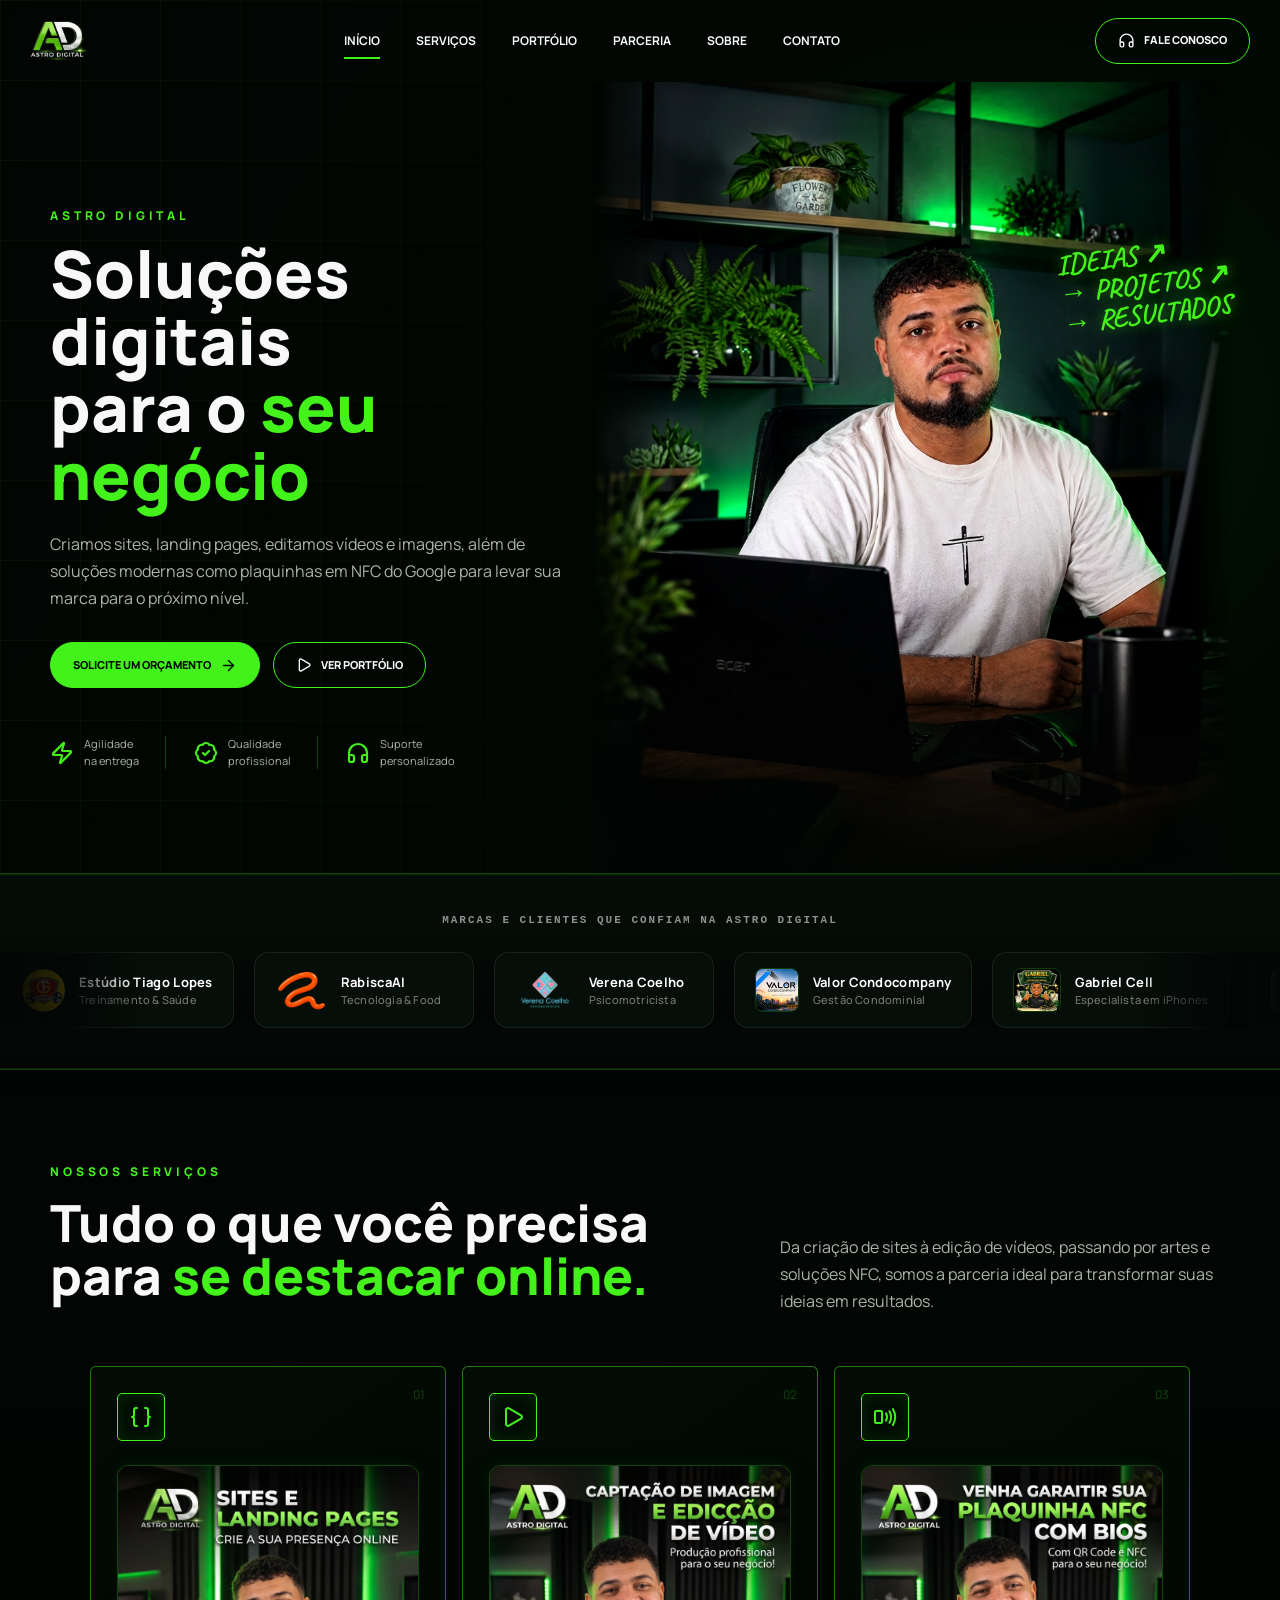
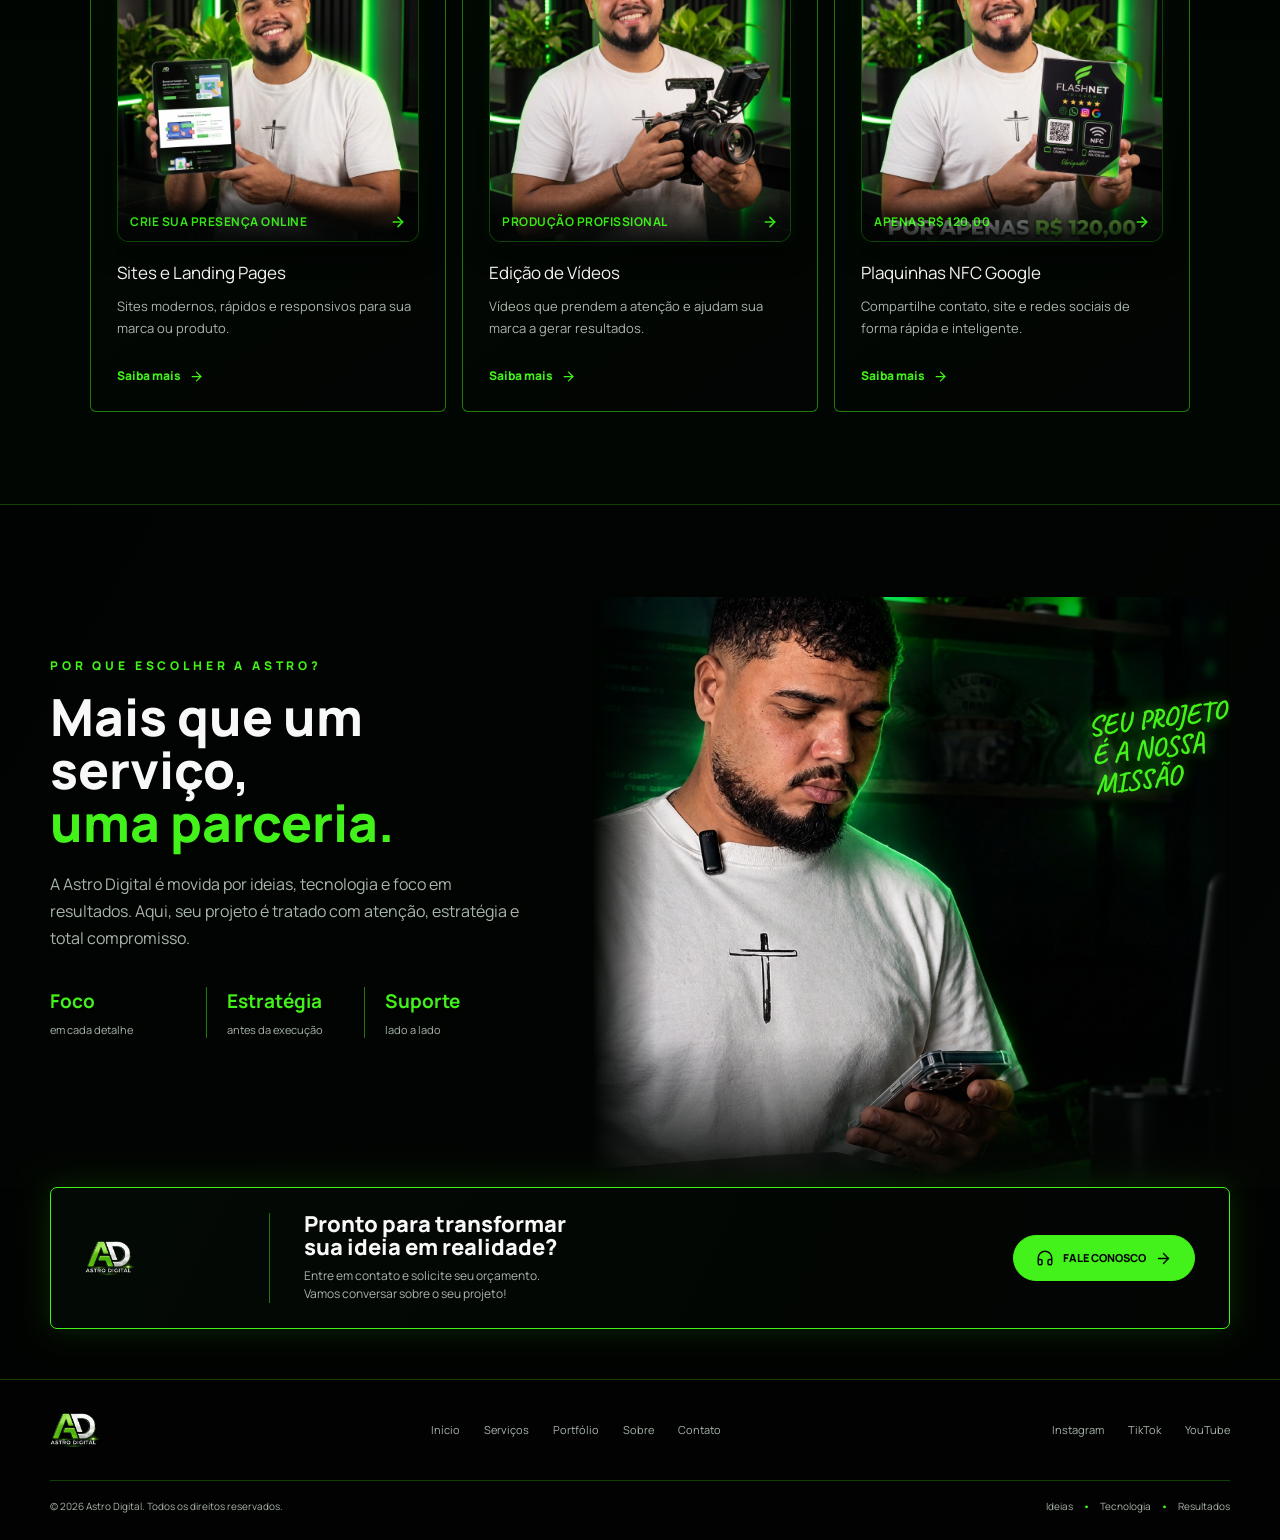
<file: index.html>
<!DOCTYPE html><html lang="en"><head><meta charSet="utf-8"/><meta name="viewport" content="width=device-width, initial-scale=1"/><link rel="preload" as="image" href="assets/astro-digital-logo.png"/><link rel="preload" as="image" href="assets/astro-working-desk-clean-v2-CTV6lMRl.jpg"/><link rel="preload" as="image" href="assets/astro-working-mobile-clean-CJZQh8Om.jpg"/><link rel="stylesheet" href="assets/styles-Bp2NndaP.css" data-precedence="default"/><link rel="stylesheet" href="https://fonts.googleapis.com/css2?family=Caveat:wght@600;700&amp;family=Manrope:wght@400;500;600;700;800&amp;display=swap" data-precedence="default"/><title>Astro Digital | Soluções digitais para o seu negócio</title><meta name="author" content="Astro Digital"/><meta name="description" content="Sites, landing pages, edição de vídeos e imagens e soluções NFC para transformar sua presença digital."/><meta property="og:title" content="Astro Digital | Ideias, tecnologia e resultados"/><meta property="og:description" content="Soluções digitais modernas para levar sua marca ao próximo nível."/><meta property="og:type" content="website"/><meta name="twitter:card" content="summary_large_image"/><link rel="modulepreload" href="assets/index-htmOIu1R.js"/><link rel="modulepreload" href="assets/routes-BQDu5A8Y.js"/><link rel="preconnect" href="https://fonts.googleapis.com"/><link rel="preconnect" href="https://fonts.gstatic.com" crossorigin="anonymous"/><link rel="icon" href="/favicon.png" type="image/png"/>
<style>
	@font-face {
		font-family: 'CameraPlainVariable';
		src: url('https://cdn.gpteng.co/mcp-widgets/v1/fonts/CameraPlainVariable.woff2') format('woff2');
		font-weight: 100 900;
		font-style: normal;
		font-display: swap;
	}

	

	

	

	

	

	

	

	

	

	

	

	

	

	

	
		
		
		
		

  
  
  @media (min-width: 901px) {
    .services-grid {
      grid-template-columns: repeat(3, 1fr) !important;
      max-width: 1100px !important;
      margin-inline: auto !important;
    }
  }

  
  /* Service Card Media Styles */
  .service-card {
    display: flex !important;
    flex-direction: column !important;
    justify-content: space-between !important;
  }
  .service-media-link {
    display: block !important;
    text-decoration: none !important;
    margin-bottom: 18px !important;
  }
  .service-media-wrap {
    position: relative !important;
    width: 100% !important;
    border-radius: 12px !important;
    overflow: hidden !important;
    border: 1px solid rgba(57, 255, 20, 0.25) !important;
    background: #030605 !important;
    box-shadow: 0 10px 25px rgba(0, 0, 0, 0.7), 0 0 15px rgba(57, 255, 20, 0.08) !important;
    transition: all 0.3s cubic-bezier(0.16, 1, 0.3, 1) !important;
  }
  .service-card-photo {
    width: 100% !important;
    height: auto !important;
    aspect-ratio: 4 / 5 !important;
    object-fit: cover !important;
    object-position: center top !important;
    display: block !important;
    transition: transform 0.4s ease, filter 0.4s ease !important;
  }
  .service-card:hover .service-media-wrap {
    border-color: #39FF14 !important;
    box-shadow: 0 14px 35px rgba(0, 0, 0, 0.8), 0 0 25px rgba(57, 255, 20, 0.25) !important;
  }
  .service-card:hover .service-card-photo {
    transform: scale(1.03) !important;
    filter: brightness(1.05) !important;
  }
  .service-media-overlay {
    position: absolute !important;
    inset: auto 0 0 0 !important;
    background: linear-gradient(to top, rgba(3, 6, 5, 0.95) 0%, rgba(3, 6, 5, 0.6) 60%, transparent 100%) !important;
    padding: 14px 12px 10px !important;
    display: flex !important;
    align-items: center !important;
    justify-content: space-between !important;
    color: #39FF14 !important;
    font-size: 12px !important;
    font-weight: 700 !important;
    text-transform: uppercase !important;
    letter-spacing: 0.5px !important;
    opacity: 0.9 !important;
    transition: opacity 0.3s ease !important;
  }
  .service-card:hover .service-media-overlay {
    opacity: 1 !important;
  }

  
  /* Client Brands Infinite Carousel */
  .clients-carousel-section {
    position: relative;
    padding: 36px 0 40px;
    background: #030605;
    background: linear-gradient(180deg, rgba(7, 16, 10, 0.75) 0%, rgba(3, 6, 5, 0.98) 100%);
    border-top: 1px solid rgba(57, 255, 20, 0.15);
    border-bottom: 1px solid rgba(255, 255, 255, 0.05);
    overflow: hidden;
  }
  .clients-header {
    text-align: center;
    margin-bottom: 22px;
  }
  .clients-eyebrow {
    color: rgba(255, 255, 255, 0.55);
    font-size: 11px;
    font-weight: 700;
    letter-spacing: 2px;
    text-transform: uppercase;
    font-family: var(--font-mono, monospace);
  }
  .clients-marquee-wrapper {
    position: relative;
    width: 100%;
    overflow: hidden;
    display: flex;
    align-items: center;
  }
  .marquee-gradient-fade {
    position: absolute;
    top: 0;
    bottom: 0;
    width: 140px;
    z-index: 2;
    pointer-events: none;
  }
  .marquee-fade-left {
    left: 0;
    background: linear-gradient(to right, #030605 0%, rgba(3, 6, 5, 0.8) 50%, transparent 100%);
  }
  .marquee-fade-right {
    right: 0;
    background: linear-gradient(to left, #030605 0%, rgba(3, 6, 5, 0.8) 50%, transparent 100%);
  }
  .clients-marquee-track {
    display: flex;
    width: max-content;
    gap: 20px;
    animation: marqueeScroll 32s linear infinite;
    will-change: transform;
  }
  .clients-marquee-track:hover {
    animation-play-state: paused;
  }
  .clients-marquee-group {
    display: flex;
    align-items: center;
    gap: 20px;
    flex-shrink: 0;
  }
  .client-logo-card {
    display: flex;
    align-items: center;
    gap: 14px;
    min-width: 220px;
    height: 76px;
    padding: 10px 20px;
    border-radius: 14px;
    background: rgba(7, 16, 10, 0.85);
    border: 1px solid rgba(255, 255, 255, 0.08);
    box-shadow: 0 4px 20px rgba(0, 0, 0, 0.5);
    transition: all 0.3s cubic-bezier(0.16, 1, 0.3, 1);
    cursor: pointer;
    flex-shrink: 0;
  }
  .client-logo-card:hover {
    border-color: #39FF14;
    background: rgba(7, 16, 10, 0.98);
    box-shadow: 0 8px 30px rgba(0, 0, 0, 0.7), 0 0 20px rgba(57, 255, 20, 0.22);
    transform: translateY(-3px);
  }
  .client-logo-img {
    height: 44px;
    max-width: 60px;
    width: auto;
    object-fit: contain;
    flex-shrink: 0;
    transition: transform 0.3s ease, filter 0.3s ease;
  }
  .client-logo-card:hover .client-logo-img {
    transform: scale(1.08);
  }
  .client-logo-invert {
    filter: brightness(0) invert(1) opacity(0.9);
  }
  .client-logo-card:hover .client-logo-invert {
    filter: brightness(0) invert(1) opacity(1) drop-shadow(0 0 6px rgba(57, 255, 20, 0.5));
  }
  .client-logo-rounded {
    border-radius: 8px;
    border: 1px solid rgba(57, 255, 20, 0.2);
  }
  .client-logo-placeholder-icon {
    width: 44px;
    height: 44px;
    border-radius: 10px;
    background: rgba(57, 255, 20, 0.08);
    border: 1px solid rgba(57, 255, 20, 0.25);
    display: flex;
    align-items: center;
    justify-content: center;
    flex-shrink: 0;
    transition: all 0.3s ease;
  }
  .client-logo-card:hover .client-logo-placeholder-icon {
    background: rgba(57, 255, 20, 0.18);
    border-color: #39FF14;
    box-shadow: 0 0 12px rgba(57, 255, 20, 0.3);
  }
  .client-info {
    display: flex;
    flex-direction: column;
    text-align: left;
  }
  .client-name {
    color: #FFFFFF;
    font-size: 13px;
    font-weight: 700;
    line-height: 1.25;
    letter-spacing: 0.3px;
    white-space: nowrap;
    transition: color 0.2s ease;
  }
  .client-logo-card:hover .client-name {
    color: #39FF14;
  }
  .client-sub {
    color: rgba(255, 255, 255, 0.45);
    font-size: 11px;
    font-weight: 500;
    line-height: 1.2;
    margin-top: 2px;
    letter-spacing: 0.2px;
    white-space: nowrap;
  }
  @keyframes marqueeScroll {
    from {
      transform: translateX(0);
    }
    to {
      transform: translateX(calc(-50% - 10px));
    }
  }
  @media (max-width: 768px) {
    .marquee-gradient-fade {
      width: 50px;
    }
    .client-logo-card {
      min-width: 190px;
      height: 66px;
      padding: 8px 16px;
      gap: 10px;
    }
    .client-logo-img {
      height: 36px;
      max-width: 48px;
    }
    .client-logo-placeholder-icon {
      width: 36px;
      height: 36px;
    }
    .client-name {
      font-size: 12px;
    }
    .client-sub {
      font-size: 10px;
    }
  }
  /* Mobile Menu Styles & Fixes */
  @media (max-width: 900px) {
    /* Header MUST be higher than any backdrop */
    .site-header {
      z-index: 100000 !important;
      position: fixed !important;
    }
    .header-inner {
      position: relative !important;
      z-index: 100001 !important;
    }
    .menu-toggle {
      display: inline-flex !important;
      position: relative !important;
      z-index: 100002 !important;
      cursor: pointer !important;
      touch-action: manipulation !important;
      -webkit-tap-highlight-color: transparent !important;
      border: 1.5px solid #39FF14 !important;
      background: #07100A !important;
      color: #39FF14 !important;
      border-radius: 8px !important;
      width: 44px !important;
      height: 44px !important;
      padding: 0 !important;
      align-items: center !important;
      justify-content: center !important;
      box-shadow: 0 0 15px rgba(57, 255, 20, 0.25) !important;
      transition: all 0.2s ease !important;
    }
    .menu-toggle svg {
      stroke: #39FF14 !important;
      width: 22px !important;
      height: 22px !important;
    }
    .main-nav {
      display: none !important;
      position: fixed !important;
      top: 76px !important;
      left: 12px !important;
      right: 12px !important;
      background: #07100A !important;
      background: rgba(7, 16, 10, 0.98) !important;
      -webkit-backdrop-filter: blur(20px) !important;
      backdrop-filter: blur(20px) !important;
      border: 1px solid #144626 !important;
      border-radius: 16px !important;
      box-shadow: 0 25px 60px rgba(0, 0, 0, 0.95), 0 0 30px rgba(57, 255, 20, 0.15) !important;
      padding: 18px 16px !important;
      flex-direction: column !important;
      align-items: stretch !important;
      gap: 6px !important;
      z-index: 100001 !important;
      max-height: calc(100vh - 90px) !important;
      overflow-y: auto !important;
    }
    .main-nav.is-open {
      display: flex !important;
      animation: menuSlideDown 0.2s cubic-bezier(0.16, 1, 0.3, 1) forwards !important;
    }
    /* Remove the weird horizontal line under Início */
    .main-nav a:after {
      display: none !important;
      content: none !important;
    }
    .main-nav a {
      display: flex !important;
      align-items: center !important;
      justify-content: space-between !important;
      padding: 13px 16px !important;
      color: #FFFFFF !important;
      font-size: 14px !important;
      font-weight: 700 !important;
      letter-spacing: 0.5px !important;
      text-transform: uppercase !important;
      border-radius: 8px !important;
      border: 1px solid rgba(255, 255, 255, 0.06) !important;
      background: rgba(255, 255, 255, 0.02) !important;
      transition: all 0.15s ease !important;
      text-decoration: none !important;
    }
    .main-nav a:hover, .main-nav a:active {
      background: rgba(57, 255, 20, 0.12) !important;
      border-color: #39FF14 !important;
      color: #39FF14 !important;
      padding-left: 20px !important;
    }
    .main-nav a.nav-mobile-cta {
      margin-top: 10px !important;
      background: #39FF14 !important;
      color: #030605 !important;
      font-weight: 800 !important;
      font-size: 15px !important;
      justify-content: center !important;
      gap: 8px !important;
      border: none !important;
      box-shadow: 0 4px 18px rgba(57, 255, 20, 0.35) !important;
      padding: 15px !important;
    }
    .main-nav a.nav-mobile-cta:hover, .main-nav a.nav-mobile-cta:active {
      background: #18E65C !important;
      color: #030605 !important;
      padding-left: 16px !important;
    }
    .main-nav a.nav-mobile-cta svg {
      stroke: #030605 !important;
      color: #030605 !important;
    }
    /* Backdrop sits BEHIND site-header (z-index: 99990 vs 100000) */
    .nav-backdrop {
      display: none;
      position: fixed;
      inset: 0;
      background: rgba(0, 0, 0, 0.7);
      -webkit-backdrop-filter: blur(4px);
      backdrop-filter: blur(4px);
      z-index: 99990 !important;
    }
    .nav-backdrop.is-open {
      display: block !important;
    }
  }
  @media (min-width: 901px) {
    .nav-mobile-cta {
      display: none !important;
    }
  }
  @keyframes menuSlideDown {
    from {
      opacity: 0;
      transform: translateY(-14px) scale(0.98);
    }
    to {
      opacity: 1;
      transform: translateY(0) scale(1);
    }
  }
</style>
<meta name="twitter:title" content="Astro Digital | Ideias, tecnologia e resultados"><meta name="twitter:description" content="Soluções digitais modernas para levar sua marca ao próximo nível."><meta property="og:image" content="https://pub-bb2e103a32db4e198524a2e9ed8f35b4.r2.dev/lovp_7zy7ee81qc8mzsssf09ak0rqf8/93fd3decd55ed6b2c03324926ef4eb8d_1790677538454.png"><meta name="twitter:image" content="https://pub-bb2e103a32db4e198524a2e9ed8f35b4.r2.dev/lovp_7zy7ee81qc8mzsssf09ak0rqf8/93fd3decd55ed6b2c03324926ef4eb8d_1790677538454.png"><style>
  #lovable-badge, 
  aside[id*="lovable"], 
  div[id*="lovable"], 
  a[href*="lovable.dev"],
  a[href*="lovable"] { 
    display: none !important; 
    opacity: 0 !important; 
    visibility: hidden !important; 
    pointer-events: none !important; 
  }
  .brand {
    display: inline-flex !important;
    align-items: center !important;
    height: 48px !important;
    width: auto !important;
    max-width: 180px !important;
    overflow: visible !important;
  }
  .brand img {
    object-fit: contain !important;
    object-position: left center !important;
    width: auto !important;
    height: 42px !important;
    max-height: 42px !important;
    max-width: 100% !important;
    display: block !important;
  }
  .brand.brand-compact {
    height: 40px !important;
    max-width: 150px !important;
  }
  .brand.brand-compact img {
    height: 36px !important;
    max-height: 36px !important;
  }
</style>
</head><body><!--$--><main class="site-shell"><header class="site-header"><div class="header-inner"><a class="brand" href="#inicio" aria-label="Astro Digital — início"><img src="assets/astro-digital-logo.png" alt="Astro Digital"/></a><nav class="main-nav" aria-label="Navegação principal"><a href="#inicio">Início</a><a href="#servicos">Serviços</a><a href="portfolio.html">Portfólio</a><a href="parceria.html">Parceria</a><a href="#sobre">Sobre</a><a href="#contato">Contato</a><a href="https://wa.me/5573982335157?text=Ol%C3%A1%2C%20vim%20pelo%20site%20da%20Astro%20Digital%20e%20gostaria%20de%20solicitar%20um%20or%C3%A7amento." target="_blank" rel="noreferrer" class="nav-mobile-cta"><svg xmlns="http://www.w3.org/2000/svg" width="16" height="16" viewBox="0 0 24 24" fill="none" stroke="currentColor" stroke-width="2" stroke-linecap="round" stroke-linejoin="round" class="lucide lucide-headphones" aria-hidden="true"><path d="M3 14h3a2 2 0 0 1 2 2v3a2 2 0 0 1-2 2H5a2 2 0 0 1-2-2v-7a9 9 0 0 1 18 0v7a2 2 0 0 1-2 2h-1a2 2 0 0 1-2-2v-3a2 2 0 0 1 2-2h3"></path></svg> Fale conosco</a></nav><a class="button button-outline header-cta" href="https://wa.me/5573982335157?text=Olá%2C%20vim%20pelo%20site%20da%20Astro%20Digital%20e%20gostaria%20de%20solicitar%20um%20orçamento." target="_blank" rel="noreferrer"><svg xmlns="http://www.w3.org/2000/svg" width="17" height="17" viewBox="0 0 24 24" fill="none" stroke="currentColor" stroke-width="2" stroke-linecap="round" stroke-linejoin="round" class="lucide lucide-headphones" aria-hidden="true"><path d="M3 14h3a2 2 0 0 1 2 2v3a2 2 0 0 1-2 2H5a2 2 0 0 1-2-2v-7a9 9 0 0 1 18 0v7a2 2 0 0 1-2 2h-1a2 2 0 0 1-2-2v-3a2 2 0 0 1 2-2h3"></path></svg> Fale conosco</a><button class="menu-toggle" type="button" aria-label="Abrir menu" aria-expanded="false"><svg xmlns="http://www.w3.org/2000/svg" width="24" height="24" viewBox="0 0 24 24" fill="none" stroke="currentColor" stroke-width="2" stroke-linecap="round" stroke-linejoin="round" class="lucide lucide-menu" aria-hidden="true"><path d="M4 5h16"></path><path d="M4 12h16"></path><path d="M4 19h16"></path></svg></button></div></header><section class="hero" id="inicio"><div class="hero-grid container"><div class="hero-copy"><p class="eyebrow">Astro Digital</p><h1>Soluções digitais<br/> para o <em>seu negócio</em></h1><p class="hero-description">Criamos sites, landing pages, editamos vídeos e imagens, além de soluções modernas como plaquinhas em NFC do Google para levar sua marca para o próximo nível.</p><div class="hero-actions"><a class="button button-primary" href="https://wa.me/5573982335157?text=Olá%2C%20vim%20pelo%20site%20da%20Astro%20Digital%20e%20gostaria%20de%20solicitar%20um%20orçamento." target="_blank" rel="noreferrer">Solicite um orçamento <svg xmlns="http://www.w3.org/2000/svg" width="17" height="17" viewBox="0 0 24 24" fill="none" stroke="currentColor" stroke-width="2" stroke-linecap="round" stroke-linejoin="round" class="lucide lucide-arrow-right" aria-hidden="true"><path d="M5 12h14"></path><path d="m12 5 7 7-7 7"></path></svg></a><a class="button button-outline" href="portfolio.html"><svg xmlns="http://www.w3.org/2000/svg" width="16" height="16" viewBox="0 0 24 24" fill="none" stroke="currentColor" stroke-width="2" stroke-linecap="round" stroke-linejoin="round" class="lucide lucide-play" aria-hidden="true"><path d="M5 5a2 2 0 0 1 3.008-1.728l11.997 6.998a2 2 0 0 1 .003 3.458l-12 7A2 2 0 0 1 5 19z"></path></svg> Ver portfólio</a></div><div class="trust-row"><span><svg xmlns="http://www.w3.org/2000/svg" width="24" height="24" viewBox="0 0 24 24" fill="none" stroke="currentColor" stroke-width="2" stroke-linecap="round" stroke-linejoin="round" class="lucide lucide-zap" aria-hidden="true"><path d="M4 14a1 1 0 0 1-.78-1.63l9.9-10.2a.5.5 0 0 1 .86.46l-1.92 6.02A1 1 0 0 0 13 10h7a1 1 0 0 1 .78 1.63l-9.9 10.2a.5.5 0 0 1-.86-.46l1.92-6.02A1 1 0 0 0 11 14z"></path></svg> Agilidade<br/> na entrega</span><span><svg xmlns="http://www.w3.org/2000/svg" width="24" height="24" viewBox="0 0 24 24" fill="none" stroke="currentColor" stroke-width="2" stroke-linecap="round" stroke-linejoin="round" class="lucide lucide-badge-check" aria-hidden="true"><path d="M3.85 8.62a4 4 0 0 1 4.78-4.77 4 4 0 0 1 6.74 0 4 4 0 0 1 4.78 4.78 4 4 0 0 1 0 6.74 4 4 0 0 1-4.77 4.78 4 4 0 0 1-6.75 0 4 4 0 0 1-4.78-4.77 4 4 0 0 1 0-6.76Z"></path><path d="m9 12 2 2 4-4"></path></svg> Qualidade<br/> profissional</span><span><svg xmlns="http://www.w3.org/2000/svg" width="24" height="24" viewBox="0 0 24 24" fill="none" stroke="currentColor" stroke-width="2" stroke-linecap="round" stroke-linejoin="round" class="lucide lucide-headphones" aria-hidden="true"><path d="M3 14h3a2 2 0 0 1 2 2v3a2 2 0 0 1-2 2H5a2 2 0 0 1-2-2v-7a9 9 0 0 1 18 0v7a2 2 0 0 1-2 2h-1a2 2 0 0 1-2-2v-3a2 2 0 0 1 2-2h3"></path></svg> Suporte<br/> personalizado</span></div></div><div class="hero-visual"><img src="assets/astro-working-desk-clean-v2-CTV6lMRl.jpg" alt="Profissional da Astro Digital em seu estúdio de trabalho"/><div class="scribble">IDEIAS ↗<br/>→ PROJETOS ↗<br/>→ RESULTADOS</div></div></div></section>

<!-- Client Brands Infinite Animated Carousel -->
<section class="clients-carousel-section" id="clientes" aria-label="Clientes e Marcas Parceiras">
  <div class="container clients-header">
    <p class="clients-eyebrow">MARCAS E CLIENTES QUE CONFIAM NA ASTRO DIGITAL</p>
  </div>
  <div class="clients-marquee-wrapper">
    <div class="marquee-gradient-fade marquee-fade-left"></div>
    <div class="marquee-gradient-fade marquee-fade-right"></div>
    <div class="clients-marquee-track">

      <!-- Grupo 1 -->
      <div class="clients-marquee-group">
        <div class="client-logo-card">
          <img src="assets/cliente-tiago-lopes.png" alt="Estúdio Tiago Lopes" class="client-logo-img" loading="lazy">
          <div class="client-info">
            <strong class="client-name">Estúdio Tiago Lopes</strong>
            <span class="client-sub">Treinamento &amp; Saúde</span>
          </div>
        </div>

        <div class="client-logo-card">
          <img src="assets/cliente-rabiscaai.png" alt="RabiscaAI" class="client-logo-img" loading="lazy">
          <div class="client-info">
            <strong class="client-name">RabiscaAI</strong>
            <span class="client-sub">Tecnologia &amp; Food</span>
          </div>
        </div>

        <div class="client-logo-card">
          <img src="assets/cliente-verena-coelho.png" alt="Verena Coelho Psicomotricista" class="client-logo-img" loading="lazy">
          <div class="client-info">
            <strong class="client-name">Verena Coelho</strong>
            <span class="client-sub">Psicomotricista</span>
          </div>
        </div>

        <div class="client-logo-card">
          <img src="assets/cliente-valor-square.jpg" alt="Valor Condocompany" class="client-logo-img client-logo-rounded" loading="lazy">
          <div class="client-info">
            <strong class="client-name">Valor Condocompany</strong>
            <span class="client-sub">Gestão Condominial</span>
          </div>
        </div>

        <div class="client-logo-card">
          <img src="assets/cliente-gabriel-cell.jpg" alt="Gabriel Cell e Acessórios" class="client-logo-img client-logo-rounded" loading="lazy">
          <div class="client-info">
            <strong class="client-name">Gabriel Cell</strong>
            <span class="client-sub">Especialista em iPhones</span>
          </div>
        </div>

        <div class="client-logo-card">
          <img src="assets/cliente-surflivre.jpg" alt="Surflivre" class="client-logo-img client-logo-rounded" loading="lazy">
          <div class="client-info">
            <strong class="client-name">Surflivre</strong>
            <span class="client-sub">Surf &amp; Lifestyle</span>
          </div>
        </div>

        <div class="client-logo-card">
          <img src="assets/cliente-natalia-duarte.jpg" alt="Natália Duarte" class="client-logo-img client-logo-rounded" loading="lazy">
          <div class="client-info">
            <strong class="client-name">Natália Duarte</strong>
            <span class="client-sub">Confeitaria Artesanal</span>
          </div>
        </div>

        <div class="client-logo-card">
          <div class="client-logo-placeholder-icon">
            <svg xmlns="http://www.w3.org/2000/svg" width="22" height="22" viewBox="0 0 24 24" fill="none" stroke="#39FF14" stroke-width="2" stroke-linecap="round" stroke-linejoin="round"><path d="m22 8-6 4 6 4V8Z"></path><rect width="14" height="12" x="2" y="6" rx="2" ry="2"></rect></svg>
          </div>
          <div class="client-info">
            <strong class="client-name">LT Audiovisual</strong>
            <span class="client-sub">Produção de Vídeo</span>
          </div>
        </div>
      </div>

      <!-- Grupo 2 (Duplicado para loop infinito contínuo) -->
      <div class="clients-marquee-group" aria-hidden="true">
        <div class="client-logo-card">
          <img src="assets/cliente-tiago-lopes.png" alt="Estúdio Tiago Lopes" class="client-logo-img" loading="lazy">
          <div class="client-info">
            <strong class="client-name">Estúdio Tiago Lopes</strong>
            <span class="client-sub">Treinamento &amp; Saúde</span>
          </div>
        </div>

        <div class="client-logo-card">
          <img src="assets/cliente-rabiscaai.png" alt="RabiscaAI" class="client-logo-img" loading="lazy">
          <div class="client-info">
            <strong class="client-name">RabiscaAI</strong>
            <span class="client-sub">Tecnologia &amp; Food</span>
          </div>
        </div>

        <div class="client-logo-card">
          <img src="assets/cliente-verena-coelho.png" alt="Verena Coelho Psicomotricista" class="client-logo-img" loading="lazy">
          <div class="client-info">
            <strong class="client-name">Verena Coelho</strong>
            <span class="client-sub">Psicomotricista</span>
          </div>
        </div>

        <div class="client-logo-card">
          <img src="assets/cliente-valor-square.jpg" alt="Valor Condocompany" class="client-logo-img client-logo-rounded" loading="lazy">
          <div class="client-info">
            <strong class="client-name">Valor Condocompany</strong>
            <span class="client-sub">Gestão Condominial</span>
          </div>
        </div>

        <div class="client-logo-card">
          <img src="assets/cliente-gabriel-cell.jpg" alt="Gabriel Cell e Acessórios" class="client-logo-img client-logo-rounded" loading="lazy">
          <div class="client-info">
            <strong class="client-name">Gabriel Cell</strong>
            <span class="client-sub">Especialista em iPhones</span>
          </div>
        </div>

        <div class="client-logo-card">
          <img src="assets/cliente-surflivre.jpg" alt="Surflivre" class="client-logo-img client-logo-rounded" loading="lazy">
          <div class="client-info">
            <strong class="client-name">Surflivre</strong>
            <span class="client-sub">Surf &amp; Lifestyle</span>
          </div>
        </div>

        <div class="client-logo-card">
          <img src="assets/cliente-natalia-duarte.jpg" alt="Natália Duarte" class="client-logo-img client-logo-rounded" loading="lazy">
          <div class="client-info">
            <strong class="client-name">Natália Duarte</strong>
            <span class="client-sub">Confeitaria Artesanal</span>
          </div>
        </div>

        <div class="client-logo-card">
          <div class="client-logo-placeholder-icon">
            <svg xmlns="http://www.w3.org/2000/svg" width="22" height="22" viewBox="0 0 24 24" fill="none" stroke="#39FF14" stroke-width="2" stroke-linecap="round" stroke-linejoin="round"><path d="m22 8-6 4 6 4V8Z"></path><rect width="14" height="12" x="2" y="6" rx="2" ry="2"></rect></svg>
          </div>
          <div class="client-info">
            <strong class="client-name">LT Audiovisual</strong>
            <span class="client-sub">Produção de Vídeo</span>
          </div>
        </div>
      </div>
    </div>
  </div>
</section>

<section class="services section" id="servicos"><div class="container"><div class="section-intro split-heading"><div><p class="eyebrow">Nossos serviços</p><h2>Tudo o que você precisa<br/> para <em>se destacar online.</em></h2></div><p>Da criação de sites à edição de vídeos, passando por artes e soluções NFC, somos a parceria ideal para transformar suas ideias em resultados.</p></div><div class="services-grid"><article class="service-card service-card-featured">
  <span class="service-number">0<!-- -->1</span>
  <div class="service-icon"><svg xmlns="http://www.w3.org/2000/svg" width="24" height="24" viewBox="0 0 24 24" fill="none" stroke="currentColor" stroke-width="2" stroke-linecap="round" stroke-linejoin="round" class="lucide lucide-braces" aria-hidden="true"><path d="M8 3H7a2 2 0 0 0-2 2v5a2 2 0 0 1-2 2 2 2 0 0 1 2 2v5c0 1.1.9 2 2 2h1"></path><path d="M16 21h1a2 2 0 0 0 2-2v-5c0-1.1.9-2 2-2a2 2 0 0 1-2-2V5a2 2 0 0 0-2-2h-1"></path></svg></div>
  <a href="https://wa.me/5573982335157?text=Ol%C3%A1%2C%20vim%20pelo%20site%20da%20Astro%20Digital%20e%20gostaria%20de%20solicitar%20um%20or%C3%A7amento%20para%20Sites%20e%20Landing%20Pages." target="_blank" rel="noreferrer" class="service-media-link" aria-label="Solicitar Sites e Landing Pages no WhatsApp">
    <div class="service-media-wrap">
      <img src="assets/servico-sites-landing-pages.jpg" alt="Sites e Landing Pages - Astro Digital" class="service-card-photo" loading="lazy">
      <div class="service-media-overlay">
        <span>Crie sua presença online</span>
        <svg xmlns="http://www.w3.org/2000/svg" width="16" height="16" viewBox="0 0 24 24" fill="none" stroke="currentColor" stroke-width="2.5" stroke-linecap="round" stroke-linejoin="round"><path d="M5 12h14"></path><path d="m12 5 7 7-7 7"></path></svg>
      </div>
    </div>
  </a>
  <div class="service-card-body">
    <h3>Sites e Landing Pages</h3>
    <p>Sites modernos, rápidos e responsivos para sua marca ou produto.</p>
  </div>
  <a href="https://wa.me/5573982335157?text=Olá%2C%20vim%20pelo%20site%20da%20Astro%20Digital%20e%20gostaria%20de%20solicitar%20um%20orçamento." target="_blank" rel="noreferrer">Saiba mais <svg xmlns="http://www.w3.org/2000/svg" width="15" height="15" viewBox="0 0 24 24" fill="none" stroke="currentColor" stroke-width="2" stroke-linecap="round" stroke-linejoin="round" class="lucide lucide-arrow-right" aria-hidden="true"><path d="M5 12h14"></path><path d="m12 5 7 7-7 7"></path></svg></a>
</article><article class="service-card service-card-featured">
  <span class="service-number">0<!-- -->2</span>
  <div class="service-icon"><svg xmlns="http://www.w3.org/2000/svg" width="24" height="24" viewBox="0 0 24 24" fill="none" stroke="currentColor" stroke-width="2" stroke-linecap="round" stroke-linejoin="round" class="lucide lucide-play" aria-hidden="true"><path d="M5 5a2 2 0 0 1 3.008-1.728l11.997 6.998a2 2 0 0 1 .003 3.458l-12 7A2 2 0 0 1 5 19z"></path></svg></div>
  <a href="https://wa.me/5573982335157?text=Ol%C3%A1%2C%20vim%20pelo%20site%20da%20Astro%20Digital%20e%20gostaria%20de%20solicitar%20um%20or%C3%A7amento%20para%20Edi%C3%A7%C3%A3o%20de%20V%C3%ADdeos." target="_blank" rel="noreferrer" class="service-media-link" aria-label="Solicitar Edição de Vídeos no WhatsApp">
    <div class="service-media-wrap">
      <img src="assets/servico-edicao-de-videos.jpg" alt="Edição de Vídeos - Astro Digital" class="service-card-photo" loading="lazy">
      <div class="service-media-overlay">
        <span>Produção profissional</span>
        <svg xmlns="http://www.w3.org/2000/svg" width="16" height="16" viewBox="0 0 24 24" fill="none" stroke="currentColor" stroke-width="2.5" stroke-linecap="round" stroke-linejoin="round"><path d="M5 12h14"></path><path d="m12 5 7 7-7 7"></path></svg>
      </div>
    </div>
  </a>
  <div class="service-card-body">
    <h3>Edição de Vídeos</h3>
    <p>Vídeos que prendem a atenção e ajudam sua marca a gerar resultados.</p>
  </div>
  <a href="https://wa.me/5573982335157?text=Ol%C3%A1%2C%20vim%20pelo%20site%20da%20Astro%20Digital%20e%20gostaria%20de%20solicitar%20um%20or%C3%A7amento%20para%20Edi%C3%A7%C3%A3o%20de%20V%C3%ADdeos." target="_blank" rel="noreferrer">Saiba mais <svg xmlns="http://www.w3.org/2000/svg" width="15" height="15" viewBox="0 0 24 24" fill="none" stroke="currentColor" stroke-width="2" stroke-linecap="round" stroke-linejoin="round" class="lucide lucide-arrow-right" aria-hidden="true"><path d="M5 12h14"></path><path d="m12 5 7 7-7 7"></path></svg></a>
</article><article class="service-card service-card-featured">
  <span class="service-number">0<!-- -->3</span>
  <div class="service-icon"><svg xmlns="http://www.w3.org/2000/svg" width="24" height="24" viewBox="0 0 24 24" fill="none" stroke="currentColor" stroke-width="2" stroke-linecap="round" stroke-linejoin="round" class="lucide lucide-smartphone-nfc" aria-hidden="true"><rect width="7" height="12" x="2" y="6" rx="1"></rect><path d="M13 8.32a7.43 7.43 0 0 1 0 7.36"></path><path d="M16.46 6.21a11.76 11.76 0 0 1 0 11.58"></path><path d="M19.91 4.1a15.91 15.91 0 0 1 .01 15.8"></path></svg></div>
  <a href="https://wa.me/5573982335157?text=Ol%C3%A1%2C%20vim%20pelo%20site%20da%20Astro%20Digital%20e%20gostaria%20de%20pedir%20uma%20Plaquinha%20NFC%20Google." target="_blank" rel="noreferrer" class="service-media-link" aria-label="Pedir Plaquinha NFC Google no WhatsApp">
    <div class="service-media-wrap">
      <img src="assets/servico-plaquinhas-nfc.jpg" alt="Plaquinhas NFC Google - Astro Digital" class="service-card-photo" loading="lazy">
      <div class="service-media-overlay">
        <span>Apenas R$ 120,00</span>
        <svg xmlns="http://www.w3.org/2000/svg" width="16" height="16" viewBox="0 0 24 24" fill="none" stroke="currentColor" stroke-width="2.5" stroke-linecap="round" stroke-linejoin="round"><path d="M5 12h14"></path><path d="m12 5 7 7-7 7"></path></svg>
      </div>
    </div>
  </a>
  <div class="service-card-body">
    <h3>Plaquinhas NFC Google</h3>
    <p>Compartilhe contato, site e redes sociais de forma rápida e inteligente.</p>
  </div>
  <a href="https://wa.me/5573982335157?text=Ol%C3%A1%2C%20vim%20pelo%20site%20da%20Astro%20Digital%20e%20gostaria%20de%20pedir%20uma%20Plaquinha%20NFC%20Google." target="_blank" rel="noreferrer">Saiba mais <svg xmlns="http://www.w3.org/2000/svg" width="15" height="15" viewBox="0 0 24 24" fill="none" stroke="currentColor" stroke-width="2" stroke-linecap="round" stroke-linejoin="round" class="lucide lucide-arrow-right" aria-hidden="true"><path d="M5 12h14"></path><path d="m12 5 7 7-7 7"></path></svg></a>
</article></div></div></section><section class="about section" id="sobre"><div class="container about-grid"><div class="about-copy"><p class="eyebrow">Por que escolher a Astro?</p><h2>Mais que um serviço,<br/><em>uma parceria.</em></h2><p>A Astro Digital é movida por ideias, tecnologia e foco em resultados. Aqui, seu projeto é tratado com atenção, estratégia e total compromisso.</p><div class="values-row"><div><strong>Foco</strong><span>em cada detalhe</span></div><div><strong>Estratégia</strong><span>antes da execução</span></div><div><strong>Suporte</strong><span>lado a lado</span></div></div></div><div class="about-visual"><img src="assets/astro-working-mobile-clean-CJZQh8Om.jpg" alt="Profissional da Astro Digital trabalhando em um projeto"/><div class="scribble">SEU PROJETO<br/>É A NOSSA<br/>MISSÃO</div></div></div></section><section class="contact section" id="contato"><div class="container contact-box"><a class="brand brand-compact" href="#inicio" aria-label="Astro Digital — início"><img src="assets/astro-digital-logo.png" alt="Astro Digital"/></a><div class="contact-copy"><h2>Pronto para transformar<br/> sua ideia em realidade?</h2><p>Entre em contato e solicite seu orçamento.<br/>Vamos conversar sobre o seu projeto!</p></div><a class="button button-primary" href="https://wa.me/5573982335157?text=Olá%2C%20vim%20pelo%20site%20da%20Astro%20Digital%20e%20gostaria%20de%20solicitar%20um%20orçamento." target="_blank" rel="noreferrer"><svg xmlns="http://www.w3.org/2000/svg" width="18" height="18" viewBox="0 0 24 24" fill="none" stroke="currentColor" stroke-width="2" stroke-linecap="round" stroke-linejoin="round" class="lucide lucide-headphones" aria-hidden="true"><path d="M3 14h3a2 2 0 0 1 2 2v3a2 2 0 0 1-2 2H5a2 2 0 0 1-2-2v-7a9 9 0 0 1 18 0v7a2 2 0 0 1-2 2h-1a2 2 0 0 1-2-2v-3a2 2 0 0 1 2-2h3"></path></svg> Fale conosco <svg xmlns="http://www.w3.org/2000/svg" width="17" height="17" viewBox="0 0 24 24" fill="none" stroke="currentColor" stroke-width="2" stroke-linecap="round" stroke-linejoin="round" class="lucide lucide-arrow-right" aria-hidden="true"><path d="M5 12h14"></path><path d="m12 5 7 7-7 7"></path></svg></a></div></section><footer class="footer"><div class="container footer-main"><a class="brand brand-compact" href="#inicio" aria-label="Astro Digital — início"><img src="assets/astro-digital-logo.png" alt="Astro Digital"/></a><nav aria-label="Navegação do rodapé"><a href="#inicio">Início</a><a href="#servicos">Serviços</a><a href="portfolio.html">Portfólio</a><a href="#sobre">Sobre</a><a href="#contato">Contato</a></nav><div class="footer-socials"><a href="https://www.instagram.com/astro_digital01/" target="_blank" rel="noreferrer">Instagram</a><a href="#contato">TikTok</a><a href="#contato">YouTube</a></div></div><div class="container footer-bottom"><span>© 2026 Astro Digital. Todos os direitos reservados.</span><span>Ideias <b>•</b> Tecnologia <b>•</b> Resultados</span></div></footer></main>


<script>
(function() {
  const menuToggle = document.querySelector('.menu-toggle');
  const mainNav = document.querySelector('.main-nav');
  const header = document.querySelector('.site-header');

  if (!menuToggle || !mainNav) return;

  // Create backdrop element (sits behind header)
  let backdrop = document.querySelector('.nav-backdrop');
  if (!backdrop) {
    backdrop = document.createElement('div');
    backdrop.className = 'nav-backdrop';
    document.body.appendChild(backdrop);
  }

  // Icons with explicit neon green stroke
  const hamburgerSvg = '<svg xmlns="http://www.w3.org/2000/svg" width="22" height="22" viewBox="0 0 24 24" fill="none" stroke="#39FF14" stroke-width="2.2" stroke-linecap="round" stroke-linejoin="round"><path d="M4 6h16"></path><path d="M4 12h16"></path><path d="M4 18h16"></path></svg>';
  const closeSvg = '<svg xmlns="http://www.w3.org/2000/svg" width="22" height="22" viewBox="0 0 24 24" fill="none" stroke="#39FF14" stroke-width="2.5" stroke-linecap="round" stroke-linejoin="round"><line x1="18" y1="6" x2="6" y2="18"></line><line x1="6" y1="6" x2="18" y2="18"></line></svg>';

  function openMenu() {
    mainNav.classList.add('is-open');
    backdrop.classList.add('is-open');
    menuToggle.setAttribute('aria-expanded', 'true');
    menuToggle.setAttribute('aria-label', 'Fechar menu');
    menuToggle.innerHTML = closeSvg;
    document.body.style.overflow = 'hidden';
  }

  function closeMenu() {
    mainNav.classList.remove('is-open');
    backdrop.classList.remove('is-open');
    menuToggle.setAttribute('aria-expanded', 'false');
    menuToggle.setAttribute('aria-label', 'Abrir menu');
    menuToggle.innerHTML = hamburgerSvg;
    document.body.style.overflow = '';
  }

  function toggleMenu(e) {
    if (e) {
      e.preventDefault();
      e.stopPropagation();
    }
    const isOpen = mainNav.classList.contains('is-open');
    if (isOpen) {
      closeMenu();
    } else {
      openMenu();
    }
  }

  // Set initial icon
  menuToggle.innerHTML = hamburgerSvg;

  // Event listeners
  menuToggle.addEventListener('click', toggleMenu);
  backdrop.addEventListener('click', closeMenu);

  // Close when clicking any menu link
  mainNav.querySelectorAll('a').forEach(link => {
    link.addEventListener('click', () => {
      closeMenu();
    });
  });

  // Close on Escape
  document.addEventListener('keydown', (e) => {
    if (e.key === 'Escape' && mainNav.classList.contains('is-open')) {
      closeMenu();
    }
  });

  // Header scroll effect
  if (header) {
    const handleScroll = () => {
      if (window.scrollY > 20) {
        header.classList.add('is-scrolled');
      } else {
        header.classList.remove('is-scrolled');
      }
    };
    window.addEventListener('scroll', handleScroll, { passive: true });
    handleScroll();
  }
})();
</script>
</body></html>
</file>
